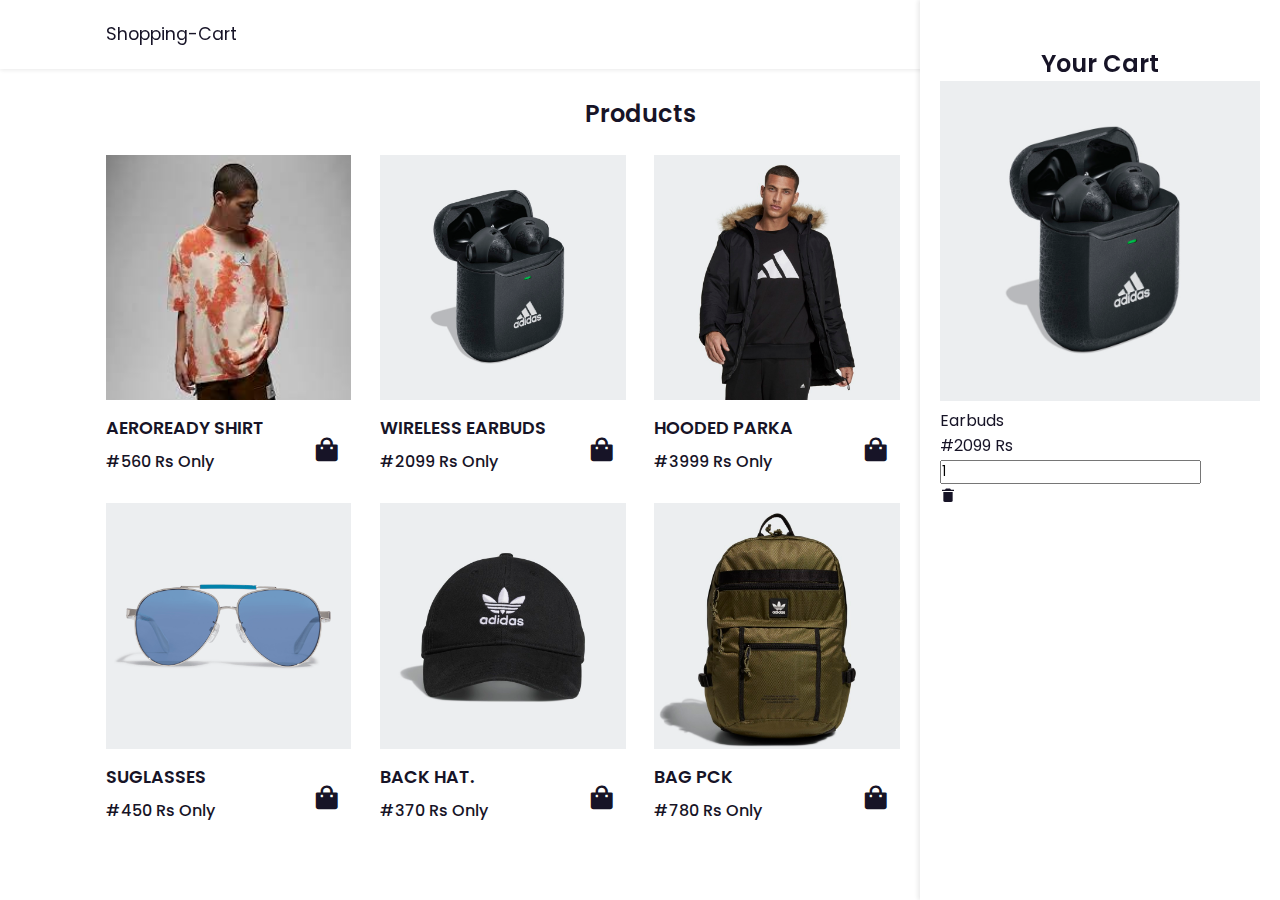
<file: index.html>
<!DOCTYPE html>
<html lang="en">
<head>
    <meta charset="UTF-8">
    <meta http-equiv="X-UA-Compatible" content="IE=edge">
    <meta name="viewport" content="width=device-width, initial-scale=1.0">
    <title>Shoppping Cart - Buy Unlimited</title>
    <!--Connecting with css-->
    <link rel="stylesheet" href="styles.css">
    <!--Link to box icons-->
    <link href='https://unpkg.com/boxicons@2.1.4/css/boxicons.min.css' rel='stylesheet'>
   
</head>
<body>
    <header>
        <div class="nav container">
            <a href="#" class="logo">Shopping-Cart</a>
            <i class='bx bxs-shopping-bag' id = "cart-icon"></i>
            <!--Cart-->
            <div class="cart">
                <h2 class="cart-title">Your Cart</h2>
                <!--Content-->
                <div class="cart-content">
                    <div class="cart-box">
                        <img src="img/product2.jpg" alt="" class="cart-img">
                        <div class="detail-box">
                            <div class="cart-product-title">Earbuds</div>
                            <div class="cart-price">#2099 Rs</div>
                            <input type="number" value="1" class="cart-quantity">
                        </div>
                        <!--Remove Cart-->
                        <i class="bx bxs-trash-alt cart-remove"></i>


                    </div>
                </div>
            </div>
        </div>
    </header>

    <section class="shop container">
        <h2 class="section-title">Products</h2>
        <div class="shop-content">
            <!--Box 1-->
            <div class="product-box">
                <img src="img/nike.jfif" alt="" class="product-img">
                <h2 class="product-title">Aeroready shirt</h2>
                <span class="price">#560 Rs Only</span>
                <i class='bx bxs-shopping-bag add-cart' id = "cart-icon"></i>
            </div>

            <!--Box 2-->
            <div class="product-box">
                <img src="img/product2.jpg" alt="" class="product-img">
                <h2 class="product-title">Wireless Earbuds</h2>
                <span class="price">#2099 Rs Only</span>
                <i class='bx bxs-shopping-bag add-cart' id = "cart-icon"></i>
            </div>

            <!--Box 3-->
            <div class="product-box">
                <img src="img/product3.jpg" alt="" class="product-img">
                <h2 class="product-title">Hooded Parka</h2>
                <span class="price">#3999 Rs Only</span>
                <i class='bx bxs-shopping-bag add-cart' id = "cart-icon"></i>
            </div>

            <!--Box 4-->
            <div class="product-box">
                <img src="img/product4.jpg" alt="" class="product-img">
                <h2 class="product-title">Strawmetal Bottle</h2>
                <span class="price">#999 Rs Only</span>
                <i class='bx bxs-shopping-bag add-cart' id = "cart-icon"></i>
            </div>

            <!--Box 5-->
            <div class="product-box">
                <img src="img/product5.jpg" alt="" class="product-img">
                <h2 class="product-title">Suglasses</h2>
                <span class="price">#450 Rs Only</span>
                <i class='bx bxs-shopping-bag add-cart' id = "cart-icon"></i>
            </div>

            <!--Box 6-->
            <div class="product-box">
                <img src="img/product6.jpg" alt="" class="product-img">
                <h2 class="product-title">Back Hat.</h2>
                <span class="price">#370 Rs Only</span>
                <i class='bx bxs-shopping-bag add-cart' id = "cart-icon"></i>
            </div>

            <!--Box 7-->
            <div class="product-box">
                <img src="img/product7.jpg" alt="" class="product-img">
                <h2 class="product-title">Bag Pck</h2>
                <span class="price">#780 Rs Only</span>
                <i class='bx bxs-shopping-bag add-cart' id = "cart-icon"></i>
            </div>

            <!--Box 8-->
            <div class="product-box">
                <img src="img/product8.jpg" alt="" class="product-img">
                <h2 class="product-title">Ultra Boost 22</h2>
                <span class="price">#1999 Rs Only</span>
                <i class='bx bxs-shopping-bag add-cart' id = "cart-icon"></i>
            </div>
            
        </div>
    </section>
</body>
</html>
</file>
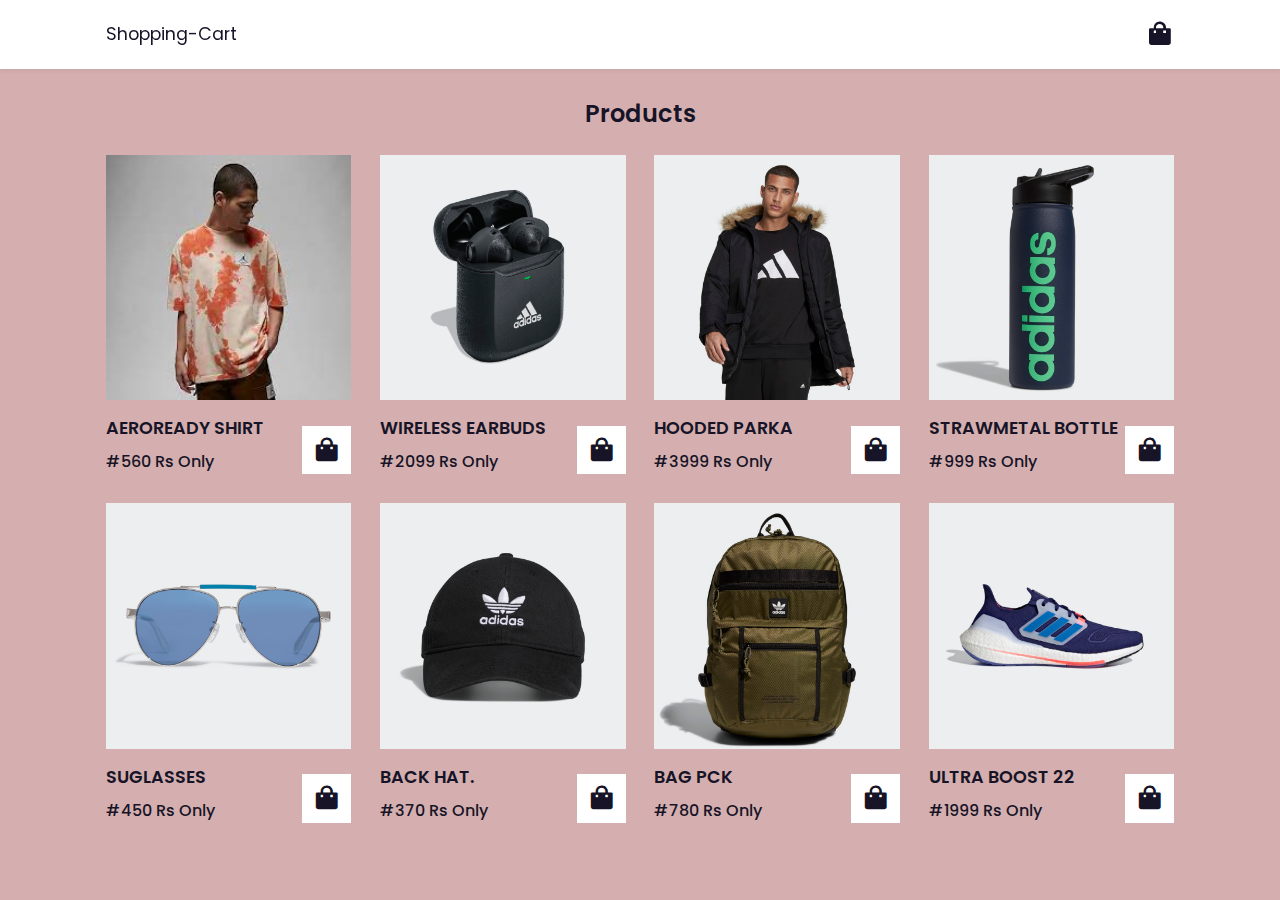
<file: Shopping cart/index.html>
<!DOCTYPE html>
<html lang="en">
<head>
    <meta charset="UTF-8">
    <meta http-equiv="X-UA-Compatible" content="IE=edge">
    <meta name="viewport" content="width=device-width, initial-scale=1.0">
    <title>Shoppping Cart - Buy Unlimited</title>
    <!--Connecting with css-->
    <link rel="stylesheet" href="styles.css">
    <link rel="stylesheet" href="https://cdn.jsdelivr.net/npm/boxicons@2.0.7/css/boxicons.min.css">

    <!--Link to box icons-->
   
</head>
<body>
    <header>
        <div class="nav container">
            <a href="#" class="logo">Shopping-Cart</a>
            <i class='bx bxs-shopping-bag' id = "cart-icon"></i>
            <!--Cart-->
            <div class="cart">
                <h2 class="cart-title">Your Cart</h2>
                <!--Content-->
                <div class="cart-content">
                    <div class="cart-box">
                        <img src="img/product2.jpg" alt="" class="cart-img">
                        <div class="detail-box">
                            <div class="cart-product-title">Earbuds</div>
                            <div class="cart-price">#2099 Rs</div>
                            <input type="number" value="1" class="cart-quantity">
                        </div>
                        <!--Remove Cart-->
                        <i class="bx bxs-trash-alt cart-remove">
                        </i>
                    </div>
                    <div>
                        <!--Total-->
                        <div class="total">
                            <div class="total-title">Total</div>
                            <div class="total-price">0 RS.</div>
                        </div>
                        <button type="button" class="btn-buy">Buy Now</button>
                        <!--Cart close-->
                        <i class="bx bx-x" id="close-cart"></i>
                    </div>
                </div>
            </div>
        </div>
    </header>

    <section class="shop container">
        <h2 class="section-title">Products</h2>
        <div class="shop-content">
            <!--Box 1-->
            <div class="product-box">
                <img src="img/nike.jfif" alt="" class="product-img">
                <h2 class="product-title">Aeroready shirt</h2>
                <span class="price">#560 Rs Only</span>
                <i class='bx bxs-shopping-bag add-cart' id = "cart-icon"></i>
            </div>

            <!--Box 2-->
            <div class="product-box">
                <img src="img/product2.jpg" alt="" class="product-img">
                <h2 class="product-title">Wireless Earbuds</h2>
                <span class="price">#2099 Rs Only</span>
                <i class='bx bxs-shopping-bag add-cart' id = "cart-icon"></i>
            </div>

            <!--Box 3-->
            <div class="product-box">
                <img src="img/product3.jpg" alt="" class="product-img">
                <h2 class="product-title">Hooded Parka</h2>
                <span class="price">#3999 Rs Only</span>
                <i class='bx bxs-shopping-bag add-cart' id = "cart-icon"></i>
            </div>

            <!--Box 4-->
            <div class="product-box">
                <img src="img/product4.jpg" alt="" class="product-img">
                <h2 class="product-title">Strawmetal Bottle</h2>
                <span class="price">#999 Rs Only</span>
                <i class='bx bxs-shopping-bag add-cart' id = "cart-icon"></i>
            </div>

            <!--Box 5-->
            <div class="product-box">
                <img src="img/product5.jpg" alt="" class="product-img">
                <h2 class="product-title">Suglasses</h2>
                <span class="price">#450 Rs Only</span>
                <i class='bx bxs-shopping-bag add-cart' id = "cart-icon"></i>
            </div>

            <!--Box 6-->
            <div class="product-box">
                <img src="img/product6.jpg" alt="" class="product-img">
                <h2 class="product-title">Back Hat.</h2>
                <span class="price">#370 Rs Only</span>
                <i class='bx bxs-shopping-bag add-cart' id = "cart-icon"></i>
            </div>

            <!--Box 7-->
            <div class="product-box">
                <img src="img/product7.jpg" alt="" class="product-img">
                <h2 class="product-title">Bag Pck</h2>
                <span class="price">#780 Rs Only</span>
                <i class='bx bxs-shopping-bag add-cart' id = "cart-icon"></i>
            </div>

            <!--Box 8-->
            <div class="product-box">
                <img src="img/product8.jpg" alt="" class="product-img">
                <h2 class="product-title">Ultra Boost 22</h2>
                <span class="price">#1999 Rs Only</span>
                <i class='bx bxs-shopping-bag add-cart' id = "cart-icon"></i>
            </div>
            
        </div>
    </section>
    <!--Link to JS-->
    <script src="main.js"></script>
</body>
</html>
</file>
<file: styles.css>
@import url('https://fonts.googleapis.com/css2?family=Poppins:wght@400;600;700&display=swap');
*{
    font-family: 'Poppins', sans-serif;
    margin:0;
    padding: 0;
    scroll-padding-top: 2rem;
    scroll-behavior: smooth;
    box-sizing:border-box;
    list-style: none;
    text-decoration: none;
}
:root{
    --main-color:#fd4646;
    --text-color: #171427;
    --bg-color: #fff;
}
img{
    width:100%;
}
body{
    color: var(--text-color);  /*Importing the color from root*/
}
header{
    position: fixed;
    top: 0;
    left: 0;
    width: 100%;
    background: var(--bg-color) ;
    box-shadow: 0 1px 4px hsl(0 4% 15%/10%);
    z-index: 100;

}
.nav{
    display: flex;
    align-items:center;
    justify-content: space-between;
    padding:20px 0;
}
.container{
    max-width: 1068px;
    margin:auto;
    width: 100%;
}
section{
    padding:4rem 0 3rem;
}
.logo{
    font-size:1.1rem ;
    color: var(--text-color);
    font-weight: 400;
}
#cart-icon{
    font-size: 1.8rem;
    cursor:pointer;
}
.cart{
    position: fixed;
    top: 0;
    right: 0;
    width: 360px;
    min-height:100vh;
    padding: 20px;
    background:var(--bg-color) ;
    box-shadow: -2px 0 4px hsl(0 4% 15% / 10%);
}
.cart-title{
    text-align: center;
    font-size: 1.5rem;
    font-weight: 600;
    margin-top: 1.6rem ;
}
.section-title{
    font-size: 1.5rem;
    font-weight: 600;
    text-align: center;
    margin-bottom:1.5rem ;
}
.shop{
    margin-top:2rem;
}
.shop-content{
    display: grid;
    grid-template-columns:repeat(auto-fit,minmax(220px, auto));
    gap: 1.8rem;
}
.product-box{
    position: relative;  
}
.product-box:hover{
    padding:10px;
    border: 1px solid var(--text-color);
    transition: 0.4s ;
}
.product-img{
    width: 100%;
    height: auto;
    margin-bottom: 0.5rem;
}
.product-title{
    font-size: 1.1rem;
    font-weight: 600;
    text-transform: uppercase;
    margin-bottom:0.5rem;
}   
.price{
    font-weight: 500;
}
.add-cart{
    position: absolute;
    bottom: 0;
    right: 0;
    background: var(--bg-color);
    color:var(--text-color);
    padding: 10px;
    cursor: pointer;

}
.add-cart:hover{
    background:hsl(249, 37%, 96%) ;

}
</file>
<file: Shopping cart/styles.css>
@import url('https://fonts.googleapis.com/css2?family=Poppins:wght@400;600;700&display=swap');
*{
    font-family: 'Poppins', sans-serif;
    margin:0;
    padding: 0;
    scroll-padding-top: 2rem;
    scroll-behavior: smooth;
    box-sizing:border-box;
    list-style: none;
    text-decoration: none;
}
:root{
    --main-color:#fd4646;
    --text-color: #171427;
    --bg-color: #fff;
}
img{
    width:100%;
}
body{
    color: var(--text-color);  /*Importing the color from root*/
    background-color: rgb(213, 175, 175);

}
header{
    position: fixed;
    top: 0;
    left: 0;
    width: 100%;
    background: var(--bg-color) ;
    box-shadow: 0 1px 4px hsl(0 4% 15%/10%);
    z-index: 100;

}
.nav{
    display: flex;
    align-items:center;
    justify-content: space-between;
    padding:20px 0;
    
}
.container{
    max-width: 1068px;
    margin:auto;
    width: 100%;
}
section{
    padding:4rem 0 3rem;
}
.logo{
    font-size:1.1rem ;
    color: var(--text-color);
    font-weight: 400;
}
#cart-icon{
    font-size: 1.8rem;
    cursor:pointer;
}
.cart{
    position: fixed;
    top: 0;
    right: -100%;
    width: 360px;
    min-height:100vh;
    padding: 20px;
    background:var(--bg-color) ;
    box-shadow: -2px 0 4px hsl(0 4% 15% / 10%);
    transform: 0.3s;
}
.cart.active{
    right:0;
}
.cart-title{
    text-align: center;
    font-size: 1.5rem;
    font-weight: 600;
    margin-top: 1.6rem ;
}
.cart-box{
    display: grid;
    grid-template-columns:32% 50% 18%;
    align-items: center;
    gap: 1rem;
    margin-top: 1rem;
}
.cart-img{
    width:100px;
    height: 100px;
    object-fit: contain;
    padding: 10px;
}
.detail-box{
    display: grid;
    row-gap: 0.5rem;  
}
.cart-product-title{
    font-size: 1rem;
    text-transform: uppercase;
}
.cart-price{
    font-weight: 500;
}
.cart-quantity{
    border: 1px solid var(--text-color);
    outline-color: var(--main-color);
    width: 2.4rem;
    font-size: 1rem;
}
.cart-remove{
    font-size: 24px;
    color: var(--main-color);
    cursor: pointer;
}
.total{
    display: flex;
    justify-content: flex-end;
    margin-top: 1.5rem;
    border-top: 1px solid var(--text-color);
}
.total-title{
    font-size: 1rem;
    font-weight: 600;
}
.total-price{
    margin-left: 0.5rem;

}
.btn-buy{
    display: flex;
    margin: 1.5rem auto 0 auto;
    padding: 12px,20px;
    border: none;
    background:var(--main-color);
    color: var(--bg-color);
    font-size: 1rem;
    font-weight: 500;
    cursor:pointer;
}
.btn-buy:hover{
    background: var(--text-color) ;
}
#close-cart{
    position:absolute;
    top: 1rem;
    right: 0.8rem;
    font-size: 2rem;
    color: var(--text-color);
    cursor: pointer;
}
.section-title{
    font-size: 1.5rem;
    font-weight: 600;
    text-align: center;
    margin-bottom:1.5rem ;
}
.shop{
    margin-top:2rem;
    /* background-color: rgb(228, 220, 141); */
}
.shop-content{
    display: grid;
    grid-template-columns:repeat(auto-fit,minmax(220px, auto));
    gap: 1.8rem;
}
.product-box{
    position: relative;  
}
.product-box:hover{
    padding:10px;
    border: 1px solid var(--text-color);
    transition: 0.4s ;
}
.product-img{
    width: 100%;
    height: auto;
    margin-bottom: 0.5rem;
}
.product-title{
    font-size: 1.1rem;
    font-weight: 600;
    text-transform: uppercase;
    margin-bottom:0.5rem;
}   
.price{
    font-weight: 500;
}
.add-cart{
    position: absolute;
    bottom: 0;
    right: 0;
    background: var(--bg-color);
    color:var(--text-color);
    padding: 10px;
    cursor: pointer;

}
.add-cart:hover{
    background:hsl(249, 37%, 96%) ;

}
@media(max-width:1080px){
    .nav{
        padding: 15px;
    }
    section{
        padding:3rem 0 2rem;
    }
    .container{
        margin:0 auto;
        width:90%;
    }
}
@media(max-width:400px){
    .nav{
        padding: 11px;
    }
    .logo{
        font-size: 1rem;
    }
    .cart{
        width:320px
    }
}
</file>
